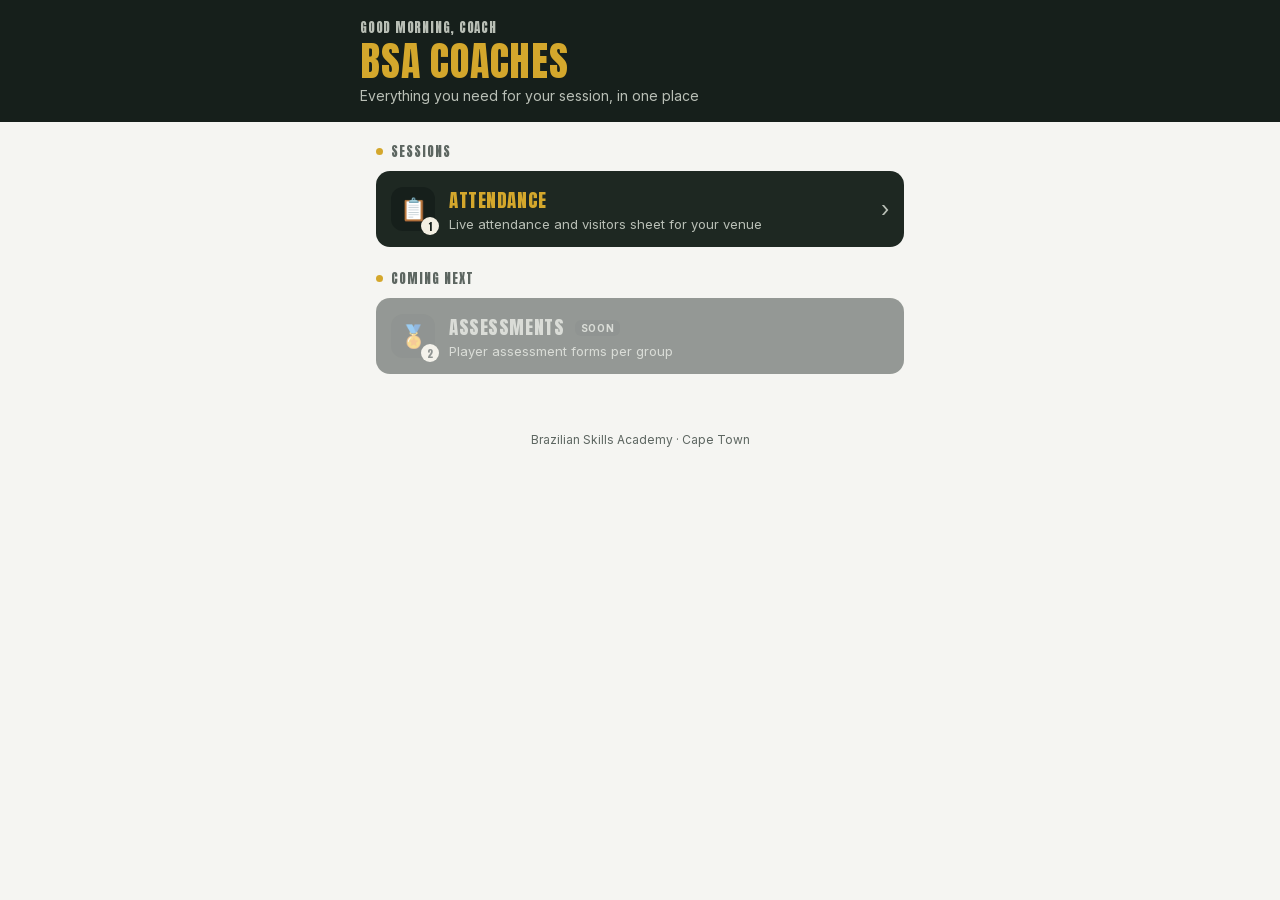
<file: index.html>
<!doctype html>
<html lang="en">
<head>
<meta charset="utf-8">
<meta name="viewport" content="width=device-width, initial-scale=1, viewport-fit=cover">
<meta name="robots" content="noindex, nofollow">
<meta name="theme-color" content="#161f1b">
<meta name="apple-mobile-web-app-capable" content="yes">
<meta name="apple-mobile-web-app-title" content="BSA Coaches">
<meta name="apple-mobile-web-app-status-bar-style" content="black-translucent">
<title>BSA Coaches</title>
<link rel="manifest" href="manifest.webmanifest">
<link rel="icon" href="icons/icon-192.png">
<link rel="apple-touch-icon" href="icons/apple-touch-icon.png">
<link rel="stylesheet" href="app.css">
</head>
<body>
<header class="top">
  <div class="top-inner">
    <div class="hello" id="hello">Hello, coach</div>
    <h1>BSA COACHES</h1>
    <p>Everything you need for your session, in one place</p>
  </div>
</header>

<main>
  <div class="section">Sessions</div>
  <a class="tile" href="attendance.html">
    <span class="ico">📋<span class="n">1</span></span>
    <span class="txt">
      <span class="t">Attendance</span>
      <span class="d">Live attendance and visitors sheet for your venue</span>
    </span>
    <span class="chev">›</span>
  </a>

  <div class="section">Coming next</div>
  <div class="tile off" aria-disabled="true">
    <span class="ico">🏅<span class="n">2</span></span>
    <span class="txt">
      <span class="t">Assessments <span class="tag">SOON</span></span>
      <span class="d">Player assessment forms per group</span>
    </span>
  </div>
</main>

<footer>Brazilian Skills Academy · Cape Town</footer>

<script>
  (function () {
    var h = new Date().getHours();
    document.getElementById('hello').textContent =
      (h < 12 ? 'Good morning' : h < 18 ? 'Good afternoon' : 'Good evening') + ', coach';
  })();
  if ('serviceWorker' in navigator) {
    navigator.serviceWorker.register('sw.js').catch(function () {});
  }
</script>
</body>
</html>
</file>
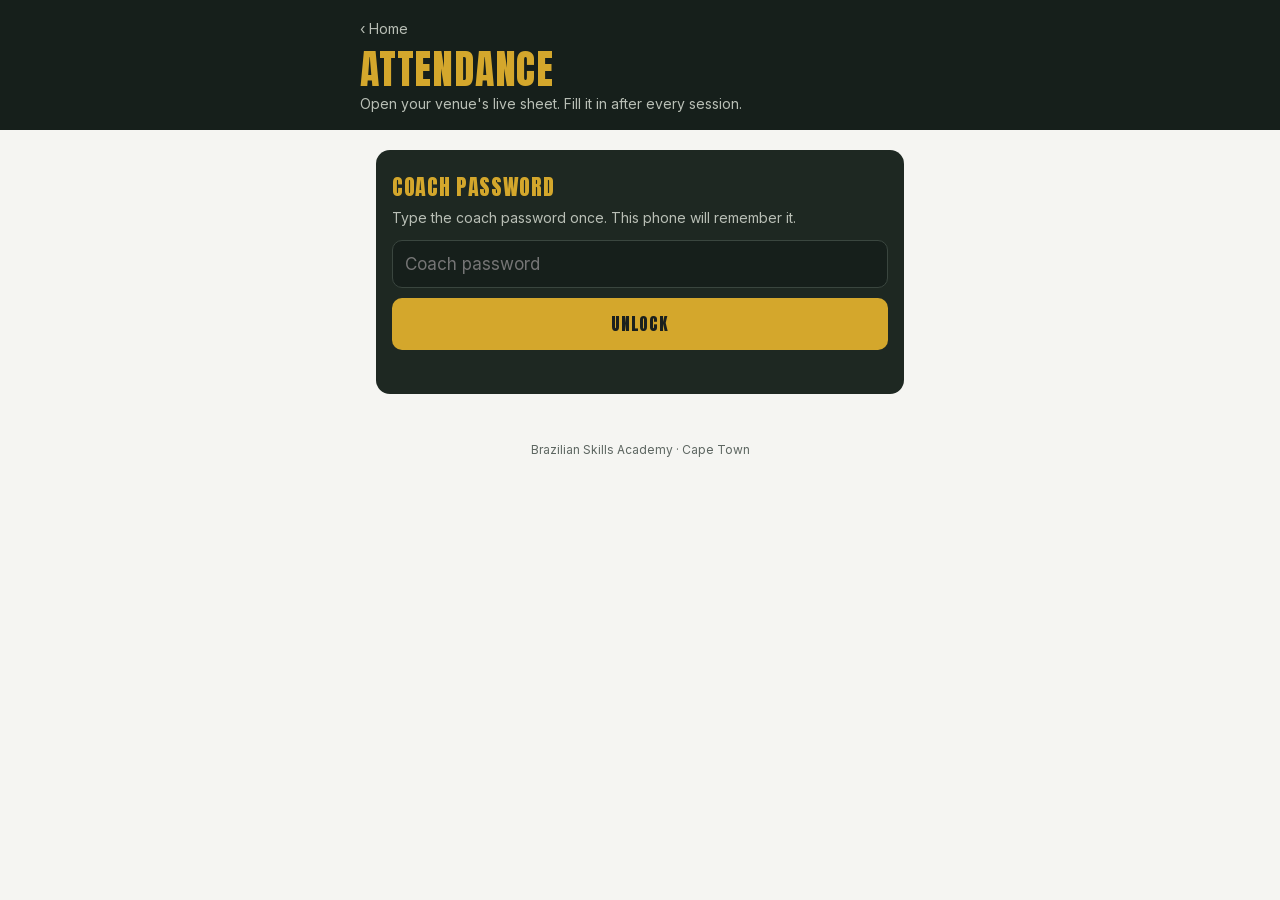
<file: attendance.html>
<!doctype html>
<html lang="en">
<head>
<meta charset="utf-8">
<meta name="viewport" content="width=device-width, initial-scale=1, viewport-fit=cover">
<meta name="robots" content="noindex, nofollow">
<meta name="theme-color" content="#161f1b">
<meta name="apple-mobile-web-app-capable" content="yes">
<meta name="apple-mobile-web-app-title" content="BSA Coaches">
<meta name="apple-mobile-web-app-status-bar-style" content="black-translucent">
<title>BSA Attendance</title>
<link rel="manifest" href="manifest.webmanifest">
<link rel="icon" href="icons/icon-192.png">
<link rel="apple-touch-icon" href="icons/apple-touch-icon.png">
<link rel="stylesheet" href="app.css">
</head>
<body>
<header class="top">
  <div class="top-inner">
    <a class="back" href="./">‹ Home</a>
    <h1>ATTENDANCE</h1>
    <p>Open your venue's live sheet. Fill it in after every session.</p>
  </div>
</header>

<main>
  <section id="lock" class="lock" hidden>
    <h2>COACH PASSWORD</h2>
    <p>Type the coach password once. This phone will remember it.</p>
    <form id="lockForm" autocomplete="off">
      <input id="pw" type="password" inputmode="text" autocapitalize="none" autocorrect="off" spellcheck="false" placeholder="Coach password" aria-label="Coach password">
      <button class="btn" id="unlockBtn" type="submit">UNLOCK</button>
      <div class="err" id="err" role="alert"></div>
    </form>
  </section>

  <section id="venues" hidden>
    <div class="note">
      Members go in the <b>month sheet</b>. Visitors go in the <b>Visitors</b> sheet, one line each time they train.
      Always use these buttons, never a saved or downloaded copy.
    </div>

    <div class="section" id="entryLabel" hidden>Arena X coaches</div>
    <button class="tile" data-entry="entry_arenax" data-entry-label="entryLabel" type="button" hidden>
      <span class="ico">📝</span>
      <span class="txt"><span class="t">Attendance entry</span><span class="d">Arena X: enter who came, after your session</span></span>
      <span class="chev">›</span>
    </button>

    <div class="section">Skills</div>
    <button class="tile" data-key="sunningdale" type="button">
      <span class="ico">⚽<span class="n">1</span></span>
      <span class="txt"><span class="t">Sunningdale</span><span class="d">Sunningdale Sports Complex</span></span>
      <span class="chev">›</span>
    </button>
    <button class="tile" data-key="tafelberg" type="button">
      <span class="ico">⚽<span class="n">2</span></span>
      <span class="txt"><span class="t">Tafelberg</span><span class="d">Tafelberg School, Bothasig</span></span>
      <span class="chev">›</span>
    </button>
    <button class="tile" data-key="arenax" type="button">
      <span class="ico">⚽<span class="n">3</span></span>
      <span class="txt"><span class="t">Arena X</span><span class="d">Arena X, Milnerton</span></span>
      <span class="chev">›</span>
    </button>

    <div class="section">Programmes</div>
    <button class="tile" data-key="fgm" type="button">
      <span class="ico">🏟️<span class="n">4</span></span>
      <span class="txt"><span class="t">Friday Match Day</span><span class="d">Friday Grassroots Match Day</span></span>
      <span class="chev">›</span>
    </button>
    <button class="tile" data-key="hp" type="button">
      <span class="ico">⚡<span class="n">5</span></span>
      <span class="txt"><span class="t">High Performance</span><span class="d">High Performance squad</span></span>
      <span class="chev">›</span>
    </button>
    <button class="tile" data-key="kids" type="button">
      <span class="ico">🧒<span class="n">6</span></span>
      <span class="txt"><span class="t">Kids Program</span><span class="d">Kids Program</span></span>
      <span class="chev">›</span>
    </button>

    <button class="link-btn" id="forget" type="button">Forget the password on this phone</button>
  </section>
</main>

<footer>Brazilian Skills Academy · Cape Town</footer>

<script src="crypto.js"></script>
<script src="entry.js"></script>
<script>
(function () {
  var KEY = 'bsa-coach-pw';
  var $ = function (id) { return document.getElementById(id); };

  function store(get, val) {
    try {
      if (get) return localStorage.getItem(KEY);
      if (val === null) localStorage.removeItem(KEY); else localStorage.setItem(KEY, val);
    } catch (e) { return null; }
  }

  function loadBlob() {
    return fetch('links.enc.json', { cache: 'no-store' }).then(function (r) {
      if (!r.ok) throw new Error('fetch');
      return r.json();
    });
  }

  function show(links) {
    $('lock').hidden = true;
    $('venues').hidden = false;
    document.querySelectorAll('[data-key]').forEach(function (b) {
      var url = links[b.dataset.key];
      if (!url) {
        b.classList.add('off');
        b.disabled = true;
        b.querySelector('.d').textContent = 'Sheet link coming soon';
        b.querySelector('.chev').textContent = '';
        return;
      }
      b.onclick = function () { window.open(url, '_blank', 'noopener'); };
    });
    BSAEntry.show(document, links, window.open);
  }

  function lock(msg) {
    $('venues').hidden = true;
    $('lock').hidden = false;
    $('err').textContent = msg || '';
  }

  function tryPassword(pw, remember) {
    $('unlockBtn').disabled = true;
    $('unlockBtn').textContent = 'CHECKING…';
    return loadBlob()
      .then(function (blob) { return BSACrypto.decrypt(blob, pw); })
      .then(function (links) {
        if (remember) store(false, pw);
        show(links);
      })
      .catch(function (e) {
        if (e && e.message === 'fetch') { lock('No connection. Check your data and try again.'); return; }
        store(false, null);
        lock(remember ? 'That password is not right. Try again.' : 'The password has changed. Please type the new one.');
      })
      .then(function () {
        $('unlockBtn').disabled = false;
        $('unlockBtn').textContent = 'UNLOCK';
      });
  }

  $('lockForm').addEventListener('submit', function (ev) {
    ev.preventDefault();
    var pw = $('pw').value.replace(/\s+/g, '').toLowerCase();
    if (pw) tryPassword(pw, true);
  });
  $('forget').addEventListener('click', function () { store(false, null); lock(''); $('pw').value = ''; });

  var saved = store(true);
  if (saved) tryPassword(saved, false); else lock('');

  if ('serviceWorker' in navigator) navigator.serviceWorker.register('sw.js').catch(function () {});
})();
</script>
</body>
</html>
</file>
<file: app.css>
/* Self-hosted (OFL, licences in fonts/) so no coach's IP address goes to Google.
   Latin subset; Inter is one variable file covering 400 to 700. */
@font-face {
  font-family: 'Anton';
  font-style: normal;
  font-weight: 400;
  font-display: swap;
  src: url('fonts/anton-latin.woff2') format('woff2');
}
@font-face {
  font-family: 'Inter';
  font-style: normal;
  font-weight: 400 700;
  font-display: swap;
  src: url('fonts/inter-latin.woff2') format('woff2');
}

:root {
  --bg: #f5f5f2;
  --ink: #1b201e;
  --muted: #5d6661;
  --card: #1e2822;
  --card-2: #161f1b;
  --card-ink: #f3efe3;
  --card-muted: #b9bfb6;
  --gold: #d4a72c;
  --gold-soft: #f1d27a;
  --green: #3fa66b;
  --danger: #c2453a;
  color-scheme: light;
}
@media (prefers-color-scheme: dark) {
  :root:not([data-theme="light"]) {
    --bg: #0f1512;
    --ink: #eef0ea;
    --muted: #9aa49e;
    --card: #1e2822;
    --card-2: #161f1b;
    color-scheme: dark;
  }
}
:root[data-theme="dark"] {
  --bg: #0f1512;
  --ink: #eef0ea;
  --muted: #9aa49e;
  color-scheme: dark;
}

* { box-sizing: border-box; }
html, body { margin: 0; }
body {
  background: var(--bg);
  color: var(--ink);
  font-family: Inter, system-ui, sans-serif;
  -webkit-font-smoothing: antialiased;
  min-height: 100vh;
}

.top {
  background: var(--card-2);
  color: var(--card-ink);
  padding: calc(18px + env(safe-area-inset-top)) 16px 18px;
}
.top-inner, main { max-width: 560px; margin: 0 auto; }
.top .hello {
  font-family: Anton, Impact, sans-serif;
  letter-spacing: .06em;
  font-size: 13px;
  color: var(--card-muted);
  text-transform: uppercase;
}
.top h1 {
  font-family: Anton, Impact, sans-serif;
  font-weight: 400;
  font-size: 40px;
  line-height: 1;
  margin: 4px 0 6px;
  color: var(--gold);
  letter-spacing: .02em;
}
.top p { margin: 0; font-size: 14px; color: var(--card-muted); }
.top .back {
  display: inline-block;
  color: var(--card-muted);
  text-decoration: none;
  font-size: 14px;
  margin-bottom: 8px;
}

main { padding: 20px 16px 48px; }

.section {
  display: flex;
  align-items: center;
  gap: 8px;
  font-family: Anton, Impact, sans-serif;
  letter-spacing: .08em;
  font-size: 13px;
  color: var(--muted);
  margin: 22px 0 10px;
  text-transform: uppercase;
}
.section::before {
  content: "";
  width: 7px; height: 7px; border-radius: 50%;
  background: var(--gold);
}
.section:first-child { margin-top: 0; }

.tile {
  display: flex;
  align-items: center;
  gap: 14px;
  background: var(--card);
  color: var(--card-ink);
  border-radius: 14px;
  padding: 14px 14px;
  margin-bottom: 10px;
  text-decoration: none;
  border: 1px solid transparent;
  width: 100%;
  font: inherit;
  text-align: left;
  cursor: pointer;
  transition: transform .08s ease, border-color .15s ease;
}
.tile:active { transform: scale(.985); }
.tile:hover { border-color: rgba(212, 167, 44, .5); }
.tile .ico {
  position: relative;
  flex: 0 0 44px;
  height: 44px;
  border-radius: 12px;
  background: var(--card-2);
  display: grid;
  place-items: center;
  font-size: 22px;
}
.tile .ico .n {
  position: absolute;
  right: -4px; bottom: -4px;
  min-width: 18px; height: 18px;
  border-radius: 50%;
  background: var(--card-ink);
  color: var(--card-2);
  font-family: Anton, Impact, sans-serif;
  font-size: 10px;
  display: grid; place-items: center;
}
.tile .txt { flex: 1; min-width: 0; }
.tile .t {
  display: block;
  font-family: Anton, Impact, sans-serif;
  font-size: 19px;
  letter-spacing: .03em;
  color: var(--gold);
  text-transform: uppercase;
}
.tile .d { display: block; font-size: 13px; color: var(--card-muted); margin-top: 2px; }
.tile .chev { color: var(--card-muted); font-size: 22px; }
.tile.off { opacity: .45; cursor: default; }
.tile.off:hover { border-color: transparent; }
.tile.off .t { color: var(--card-muted); }
.tag {
  display: inline-block;
  font-family: Inter, sans-serif;
  font-size: 10px;
  font-weight: 700;
  letter-spacing: .06em;
  padding: 2px 6px;
  border-radius: 6px;
  background: var(--card-2);
  color: var(--card-muted);
  vertical-align: middle;
  margin-left: 6px;
}

.note {
  background: var(--card);
  color: var(--card-ink);
  border-left: 4px solid var(--gold);
  border-radius: 10px;
  padding: 12px 14px;
  font-size: 14px;
  line-height: 1.45;
  margin-bottom: 14px;
}

.lock {
  background: var(--card);
  color: var(--card-ink);
  border-radius: 14px;
  padding: 20px 16px;
}
.lock h2 {
  font-family: Anton, Impact, sans-serif;
  font-weight: 400;
  color: var(--gold);
  margin: 0 0 6px;
  font-size: 22px;
  letter-spacing: .03em;
}
.lock p { margin: 0 0 14px; font-size: 14px; color: var(--card-muted); }
.lock input {
  width: 100%;
  font: inherit;
  font-size: 17px;
  padding: 13px 12px;
  border-radius: 10px;
  border: 1px solid #3a463f;
  background: var(--card-2);
  color: var(--card-ink);
  margin-bottom: 10px;
}
.lock input:focus { outline: 2px solid var(--gold); outline-offset: 1px; }
.btn {
  width: 100%;
  font: inherit;
  font-family: Anton, Impact, sans-serif;
  font-size: 17px;
  letter-spacing: .05em;
  padding: 13px;
  border: 0;
  border-radius: 10px;
  background: var(--gold);
  color: #1b201e;
  cursor: pointer;
}
.btn[disabled] { opacity: .6; }
.err { color: #ff8a7f; font-size: 14px; margin-top: 10px; min-height: 1em; }
.link-btn {
  background: none; border: 0; color: var(--muted);
  font: inherit; font-size: 13px; text-decoration: underline;
  cursor: pointer; padding: 8px 0; margin-top: 8px;
}

footer {
  text-align: center;
  font-size: 12px;
  color: var(--muted);
  padding: 0 16px 32px;
}
[hidden] { display: none !important; }
</file>
